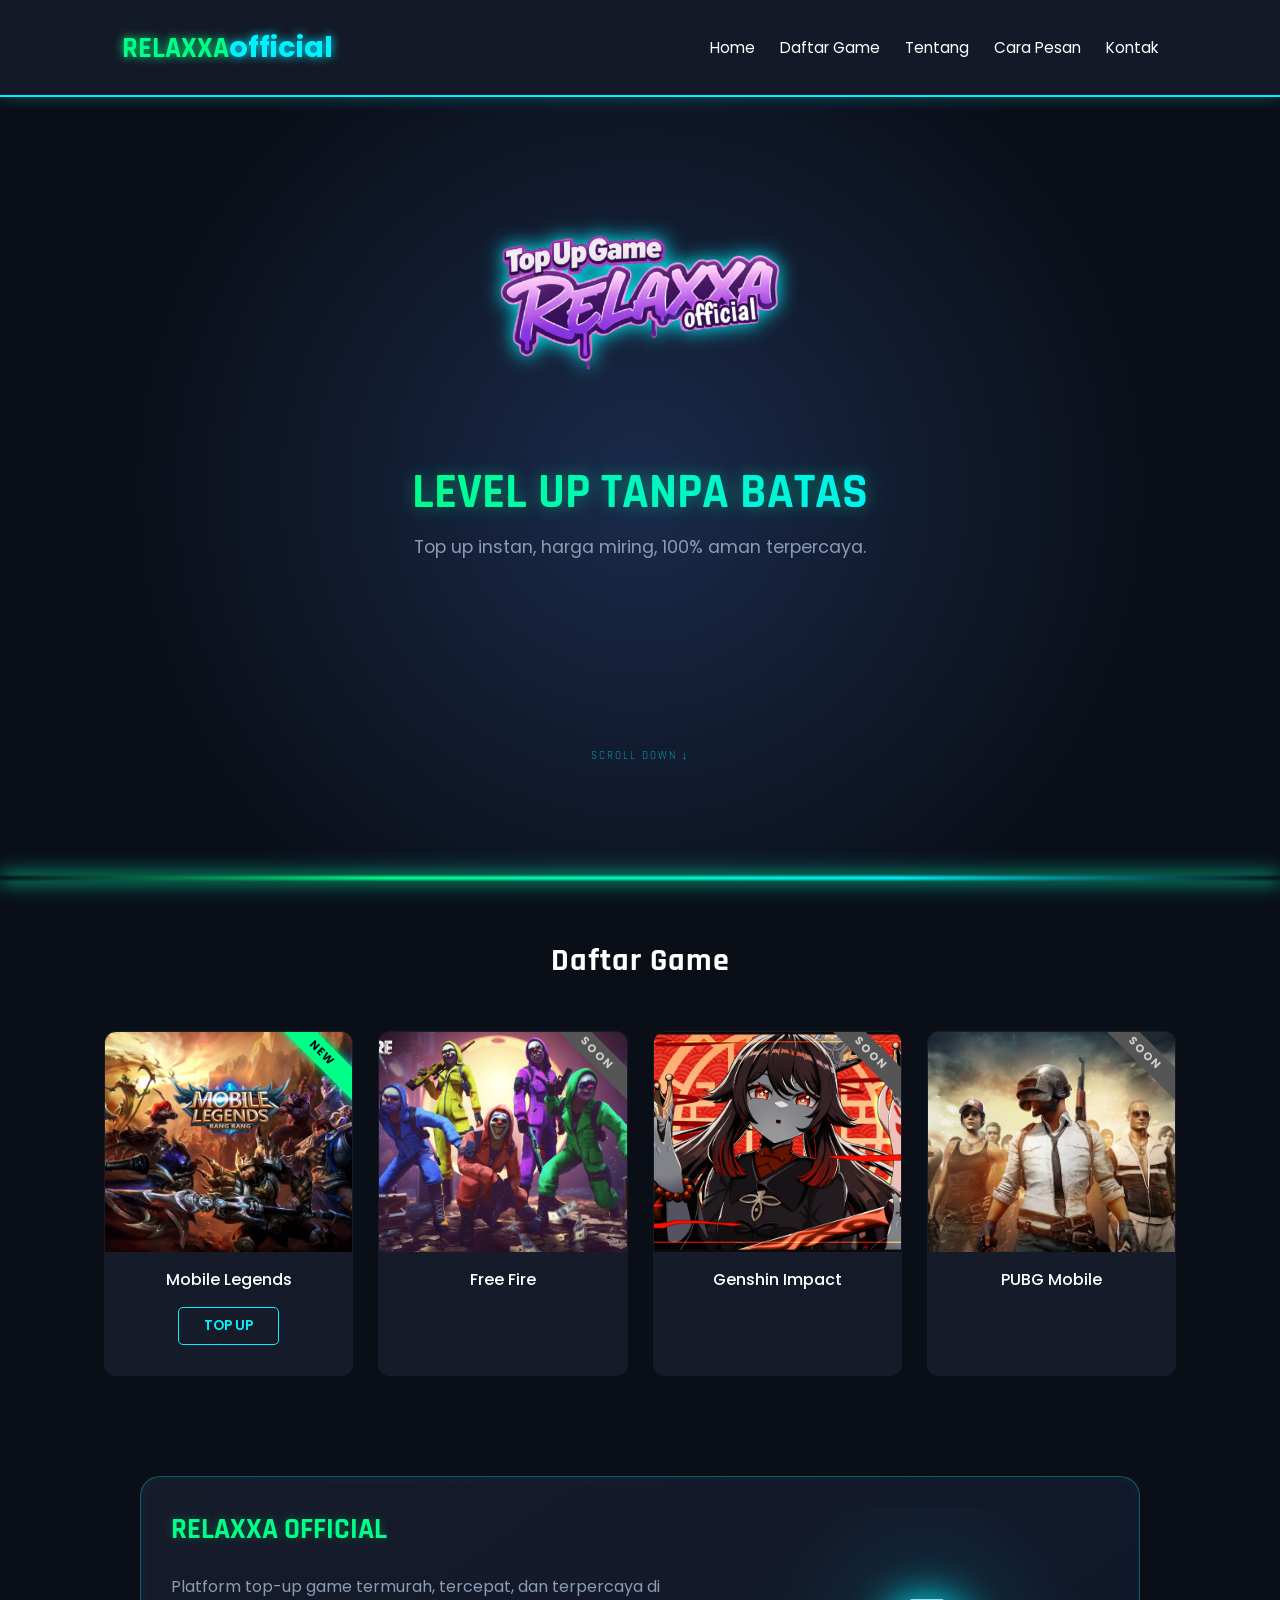
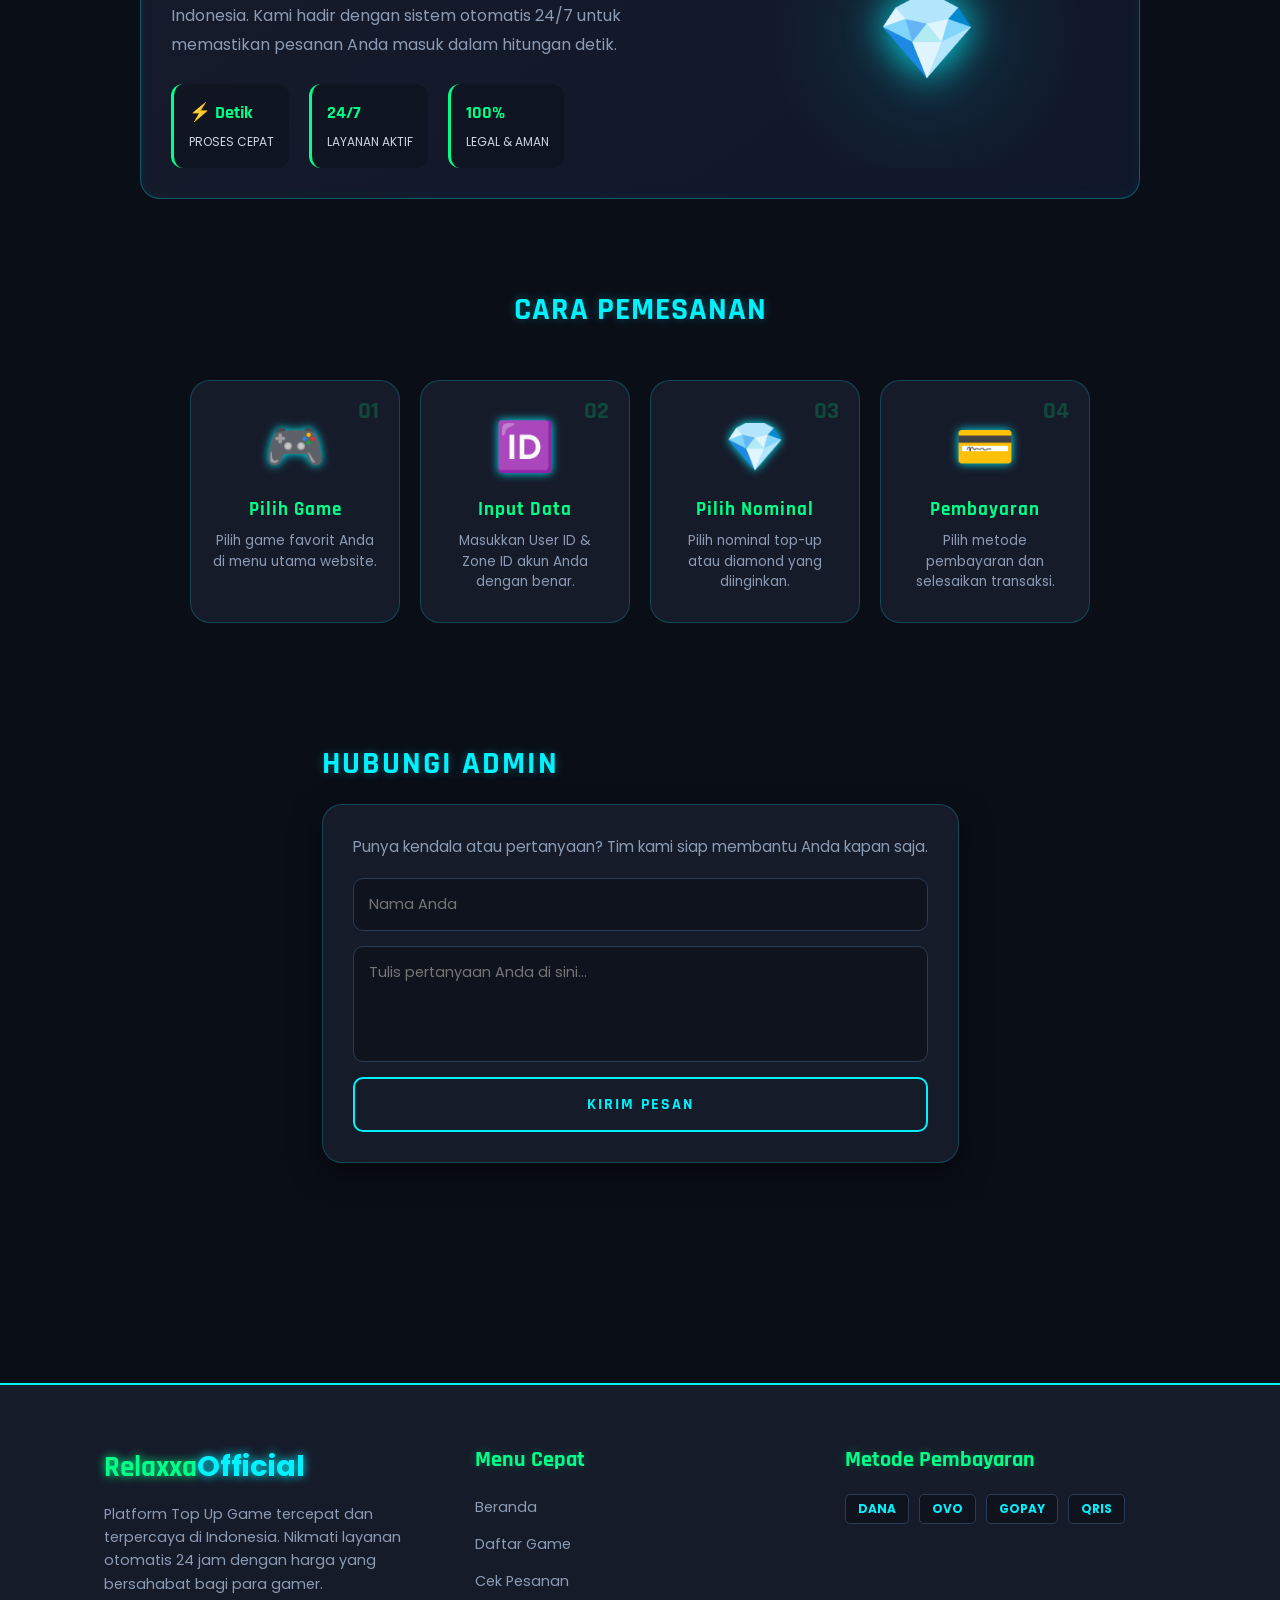
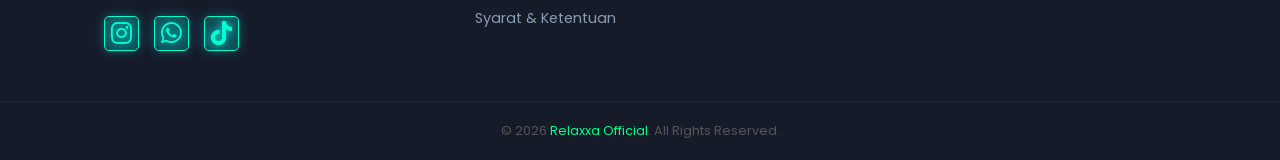
<file: index.html>
<!DOCTYPE html>
<html lang="id">
<head>
    <meta charset="UTF-8">
    <meta name="viewport" content="width=device-width, initial-scale=1.0">
    <title>RELAXXA_OFFICIAL - Top Up Store</title>
    <link rel="icon" type="image/png" href="assets/img/Logo_2-removebg-preview.png">
    <link rel="stylesheet" href="style.css">
    <link href="https://fonts.googleapis.com/css2?family=Poppins:wght@300;400;600;700&family=Rajdhani:wght@600;700&display=swap" rel="stylesheet">
    <link rel="stylesheet" href="https://cdnjs.cloudflare.com/ajax/libs/font-awesome/6.4.0/css/all.min.css">
</head>
<body>
    
    <!-- === loding screen === -->
    <div id="loader-wrapper">
    <div class="loader-content">
        <div class="loader-circle"></div>
        <div class="loader-text">RELAXXA<span>OFFICIAL</span></div>
        <p>Mohon Tunggu...</p>
    </div>
</div>
<!-- === loding screen === -->

<!-- === navbar === -->
<header>
    <nav>
        <div class="logo">RELAXXA<span>official</span></div>
        
        <div class="menu-toggle" id="mobile-menu">
            <span class="bar"></span>
            <span class="bar"></span>
            <span class="bar"></span>
        </div>

        <ul class="nav-list">
            <li><a href="#">Home</a></li>
            <li><a href="#game-list">Daftar Game</a></li>
            <li><a href="#about">Tentang</a></li>
            <li><a href="#how-to-order">Cara Pesan</a></li>
            <li><a href="#contact">Kontak</a></li>
        </ul>
    </nav>
</header>
<!-- === navbar === -->

<!-- === tampilan awal website === -->
<section class="hero">
    <div class="hero-content">
        <img src="assets/img/Logo_2-removebg-preview.png" alt="Logo" class="hero-logo">
        <h1>Level Up Tanpa Batas</h1>
        <p>Top up instan, harga miring, 100% aman terpercaya.</p>
    </div>
</section>
<!-- === tampilan awal website === -->

<!-- === daftar game === -->
<main id="game-list">
    <h2 class="section-title">Daftar Game</h2>
    <div class="game-grid">
        <div class="game-card">
            <div class="ribbon ribbon-new">NEW</div> <div class="card-img-wrapper">
                <img src="assets/img/mobile-legends-bang-bang-logo-fight-2ia0z1qrfbimzsgi.jpg" alt="MLBB">
            </div>
            <h3>Mobile Legends</h3>
            <a href="topup-ml.html" class="btn-card">Top Up</a>
        </div>
        
        <div class="game-card" onclick="openModal('Free Fire')">
            <div class="ribbon ribbon-soon">SOON</div> <div class="card-img-wrapper">
                <img src="assets/img/2070156.jpg" alt="FF">
            </div>
            <h3>Free Fire</h3>
        </div>
        <div class="game-card" onclick="openModal('Genshin Impact')">
            <div class="ribbon ribbon-soon">SOON</div> <div class="card-img-wrapper">
                <img src="assets/img/red_eyes_hu_tao_hd_genshin_impact_5-1920x1080.jpg" alt="Genshin">
            </div>
            <h3>Genshin Impact</h3>
        </div>
        <div class="game-card" onclick="openModal('PUBG Mobile')">
            <div class="ribbon ribbon-soon">SOON</div> <div class="card-img-wrapper">
                <img src="assets/img/825955.jpg" alt="PUBGM">
            </div>
            <h3>PUBG Mobile</h3>
        </div>
    </div>
</main>
<!-- === daftar game === -->

<!-- === informasi === -->
<section class="info-section">
    <div class="container">
        <!-- === tentang RELAXXA OFFICIAL === -->
        <div id="about" class="info-card neon-border-blue about-grid">
    <div class="about-text">
        <h2 class="title-neon-green">RELAXXA OFFICIAL</h2>
        <p>Platform top-up game termurah, tercepat, dan terpercaya di Indonesia. Kami hadir dengan sistem otomatis 24/7 untuk memastikan pesanan Anda masuk dalam hitungan detik.</p>
        
        <div class="about-stats">
            <div class="stat-item">
                <span class="stat-value">⚡ Detik</span>
                <span class="stat-label">Proses Cepat</span>
            </div>
            <div class="stat-item">
                <span class="stat-value">24/7</span>
                <span class="stat-label">Layanan Aktif</span>
            </div>
            <div class="stat-item">
                <span class="stat-value">100%</span>
                <span class="stat-label">Legal & Aman</span>
            </div>
        </div>
    </div>
    
    <div class="about-visual">
        <div class="floating-icon">💎</div>
    </div>
</div>
        <!-- === tentang RELAXXA OFFICIAL === -->
        
        <!-- === cara pemesanan === -->
        <section id="how-to-order" class="order-steps-section">
            <h2 class="section-title title-neon-blue">CARA PEMESANAN</h2>
            <div class="steps-container">
                <div class="step-card">
                    <div class="step-icon">🎮</div>
                    <div class="step-number">01</div>
                    <h3>Pilih Game</h3>
                    <p>Pilih game favorit Anda di menu utama website.</p>
                </div>
                
                <div class="step-card">
                    <div class="step-icon">🆔</div>
                    <div class="step-number">02</div>
                    <h3>Input Data</h3>
                    <p>Masukkan User ID & Zone ID akun Anda dengan benar.</p>
                </div>
                
                <div class="step-card">
                    <div class="step-icon">💎</div>
                    <div class="step-number">03</div>
                    <h3>Pilih Nominal</h3>
                    <p>Pilih nominal top-up atau diamond yang diinginkan.</p>
                </div>
                
                <div class="step-card">
                    <div class="step-icon">💳</div>
                    <div class="step-number">04</div>
                    <h3>Pembayaran</h3>
                    <p>Pilih metode pembayaran dan selesaikan transaksi.</p>
                </div>
            </div>
        </section>
        <!-- === cara pemesanan === -->
        
        <!-- === hubungi kami === -->
        <div class="info-wrapper">
    <h2 class="outside-title title-neon-blue">HUBUNGI ADMIN</h2>
    <div id="contact" class="contact-card-modern">
        <p class="contact-desc">Punya kendala atau pertanyaan? Tim kami siap membantu Anda kapan saja.</p>
        <form id="contactForm" class="neon-form">
            <input type="text" placeholder="Nama Anda" class="neon-input" required>
            <textarea placeholder="Tulis pertanyaan Anda di sini..." rows="4" class="neon-input" required></textarea>
            <button type="submit" class="btn-neon-submit">KIRIM PESAN</button>
        </form>
    </div>
</div>
        <!-- === hubungi kami === -->
    </div>
</section>
<!-- === informasi === -->

<!-- === footer === -->
<footer>
    <div class="footer-container">
        <div class="footer-column">
            <div class="logo">Relaxxa<span>Official</span></div>
            <p class="footer-desc">Platform Top Up Game tercepat dan terpercaya di Indonesia. Nikmati layanan otomatis 24 jam dengan harga yang bersahabat bagi para gamer.</p>
            <div class="social-icons">
                <a href="#" class="social-link" target="_blank"><i class="fab fa-instagram"></i></a>
                <a href="#" class="social-link" target="_blank"><i class="fab fa-whatsapp"></i></a>
                <a href="https://www.tiktok.com/@relaxxa.official" class="social-link" target="_blank"><i class="fab fa-tiktok"></i></a>
            </div>
        </div>
        
        <div class="footer-column">
            <h3>Menu Cepat</h3>
            <ul>
                <li><a href="#">Beranda</a></li>
                <li><a href="#game-list">Daftar Game</a></li>
                <li><a href="#">Cek Pesanan</a></li>
                <li><a href="#">Syarat & Ketentuan</a></li>
            </ul>
        </div>
        
        <div class="footer-column">
            <h3>Metode Pembayaran</h3>
            <div class="payment-methods">
                <span class="pay-badge">DANA</span>
                <span class="pay-badge">OVO</span>
                <span class="pay-badge">GOPAY</span>
                <span class="pay-badge">QRIS</span>
                <!-- <span class="pay-badge">SHOPEEPAY</span> -->
                <!-- <span class="pay-badge">BANK</span> -->
            </div>
        </div>
    </div>

    <div class="footer-bottom">
        <p>&copy; 2026 <span>Relaxxa Official</span>. All Rights Reserved.</p>
    </div>
</footer>
<!-- === footer === -->

    <script src="script.js"></script>
</body>
</html>
</file>
<file: style.css>
:root {
    --bg-dark: #0a0e17; /* Latar belakang utama gelap */
    --bg-card: #161b2a; /* Latar belakang kartu sedikit lebih terang */
    --text-light: #ffffff;
    --neon-green: #00ff88; /* Hijau Neon */
    --neon-blue: #00f2fe;  /* Biru Neon */
    --neon-blue-dim: rgba(0, 242, 254, 0.3);
    --shadow-neon: 0 0 10px rgba(0, 255, 136, 0.5), 0 0 20px rgba(0, 242, 254, 0.3);
}

* {
    margin: 0;
    padding: 0;
    box-sizing: border-box;
    font-family: 'Poppins', sans-serif;
}

body {
    background-color: var(--bg-dark);
    color: var(--text-light);
    overflow-x: hidden;
}

html {
    scroll-behavior: smooth;
}

/* Sesuaikan angka 100px dengan tinggi navbar kamu */
#about, 
#how-to-order, 
#contact,
#game-list {
    scroll-margin-top: 100px;
}

/* === Header === */
header {
    background-color: rgba(22, 27, 42, 0.95);
    padding: 1rem 5%;
    border-bottom: 2px solid var(--neon-blue);
    box-shadow: 0 0 15px var(--neon-blue-dim);
    position: sticky;
    top: 0;
    z-index: 100;
}

nav {
    display: flex;
    justify-content: space-between; /* Mendorong logo ke kiri, hamburger ke kanan */
    align-items: center; /* Menyejajarkan secara vertikal agar tidak naik-turun */
    padding: 10px 5%;
    width: 100%;
}

.logo {
    font-size: 1.8rem;
    font-weight: bold;
    font-family: 'Rajdhani', sans-serif;
    color: var(--neon-green);
    text-shadow: 0 0 10px var(--neon-green);
}

.logo span { 
    color: var(--neon-blue); 
    text-shadow: 0 0 10px var(--neon-blue);
}

nav ul { display: flex; list-style: none; }
nav ul li { margin-left: 25px; }
nav ul li a {
    color: white;
    text-decoration: none;
    font-size: 0.95rem;
    transition: 0.3s;
    -webkit-transition: 0.3s;
    -moz-transition: 0.3s;
    -ms-transition: 0.3s;
    -o-transition: 0.3s;
}

nav ul li a:hover { 
    color: var(--neon-blue); 
    text-shadow: 0 0 8px var(--neon-blue);
}

/* Style untuk garis hamburger */
.menu-toggle {
    display: none; /* Sembunyi di Desktop */
    flex-direction: column;
    cursor: pointer;
    gap: 5px;
}

.menu-toggle .bar {
    width: 25px;
    height: 3px;
    background-color: var(--neon-blue);
    border-radius: 2px;
    transition: 0.3s;
}

/* === Header === */

/* === Hero Section === */

.hero {
    text-align: center;
    min-height: 87vh; 
    display: flex;
    flex-direction: column; /* Memastikan elemen berderet ke bawah */
    
    /* UBAH BAGIAN INI */
    justify-content: flex-start; /* Mengatur konten mulai dari atas, bukan tengah */
    padding-top: 5vh;           /* Memberi jarak 15% dari tinggi layar agar posisi pas di atas */
    
    align-items: center;
    padding-left: 20px;
    padding-right: 20px;
    background: radial-gradient(circle at center, #1a2a4a 0%, var(--bg-dark) 70%);
    position: relative;
    box-sizing: border-box;
    padding-bottom: 0; /* Pastikan tidak ada padding bawah */
}

/* === Perbaikan: Menambahkan Garis Pemisah Neon di Bawah === */
.hero::after {
    content: '';
    position: absolute;
    bottom: 0; /* Menempel tepat di batas bawah Hero */
    left: 0;
    width: 100%;
    height: 4px; /* Ketebalan garis agar glow terasa */
    
    /* Gradasi Hijau Neon ke Biru Neon */
    background: linear-gradient(90deg, 
        transparent 0%, 
        var(--neon-green) 30%, 
        var(--neon-blue) 70%, 
        transparent 100%
    );
    
    /* Menambahkan efek cahaya (pendaran) yang kuat */
    box-shadow: 0 0 15px var(--neon-green), 0 0 25px var(--neon-blue);
    
    /* Opsional: Jika ingin gradasinya nampak menyebar ke arah tulisan */
    filter: blur(1px); 
    
    z-index: 10;
}

.hero::before {
    content: 'SCROLL DOWN ↓';
    position: absolute;
    bottom: 15%;
    left: 50%;
    transform: translateX(-50%);
    font-size: 0.7rem;
    font-family: 'Rajdhani', sans-serif;
    color: var(--neon-blue);
    letter-spacing: 2px;
    opacity: 0.6;
    animation: bounce 2s infinite;
}

.hero h1 {
    font-size: 3rem;
    font-family: 'Rajdhani', sans-serif;
    background: linear-gradient(to right, var(--neon-green), var(--neon-blue));
    
    /* Perbaikan sesuai gambar: Tambahkan properti standar */
    -webkit-background-clip: text;
    background-clip: text; 
    
    -webkit-text-fill-color: transparent;
    color: transparent; /* Fallback jika gradasi tidak didukung */
    
    /* Efek pendaran neon yang lebih kuat */
    text-shadow: 0 0 15px rgba(0, 255, 136, 0.3), 0 0 30px rgba(0, 242, 254, 0.2);
    margin-bottom: 10px;
    text-transform: uppercase;
}
.hero p { 
    color: #8b9bb4; 
    font-size: 1.1rem; 
}

.hero-logo {
    width: 300px; /* Atur lebar logo sesuai keinginan */
    height: auto;
    margin-bottom: 20px; /* Memberi jarak ke teks di bawahnya */
    filter: drop-shadow(0 0 10px var(--neon-blue)); /* Efek cahaya pada logo */
    animation: pulse 2s infinite ease-in-out; /* Opsional: Efek animasi berdenyut */
}

/* Animasi opsional agar logo terlihat lebih hidup */
@keyframes pulse {
    0% { transform: scale(1); opacity: 0.9; }
    50% { transform: scale(1.05); opacity: 1; }
    100% { transform: scale(1); opacity: 0.9; }
}

.hero-content {
    display: flex;
    flex-direction: column;
    align-items: center; /* Memastikan semua elemen (logo & teks) berada di tengah */
    text-align: center;
}

@keyframes bounce {
    0%, 20%, 50%, 80%, 100% { transform: translateX(-50%) translateY(0); }
    40% { transform: translateX(-50%) translateY(-10px); }
    60% { transform: translateX(-50%) translateY(-5px); }
}

/* === Hero Section === */

/* === Game Grid === */

#game-list {
    padding-top: 10px; /* Memberi jarak dari Hero Section */
    scroll-margin-top: 10px; /* Jarak aman agar judul "Daftar Game" tidak tertutup navbar */
}

.section-title {
    text-align: center;
    margin: 50px 0 30px;
    color: var(--text-light);
    font-family: 'Rajdhani', sans-serif;
    font-size: 2rem;
    letter-spacing: 1px;
}

.game-grid {
    display: grid;
    grid-template-columns: repeat(auto-fit, minmax(180px, 1fr));
    gap: 25px;
    padding: 20px 5%;
    max-width: 1200px;
    margin: 0 auto;
}

.game-card {
    background: var(--bg-card);
    border-radius: 12px;
    overflow: hidden;
    text-align: center;
    padding-bottom: 15px;
    border: 1px solid transparent;
    transition: all 0.3s ease;
    cursor: pointer;
}

.game-card:hover {
    transform: translateY(-8px);
    border-color: var(--neon-green);
    box-shadow: 0 0 20px rgba(0, 255, 136, 0.3);
    -webkit-transform: translateY(-8px);
    -moz-transform: translateY(-8px);
    -ms-transform: translateY(-8px);
    -o-transform: translateY(-8px);
}

.card-img-wrapper {
    width: 100%;
    height: 220px;
    overflow: hidden;
    position: relative;
}

.game-card img {
    width: 100%;
    height: 100%;
    object-fit: cover;
    transition: 0.5s;
}

.game-card:hover img {
    transform: scale(1.1);
}

.game-card h3 {
    margin-top: 15px;
    font-size: 1rem;
    color: var(--text-light);
    font-weight: 500;
}

.btn-card {
    display: inline-block;
    margin: 15px 0;
    padding: 8px 25px;
    background: transparent;
    border: 1px solid var(--neon-blue);
    color: var(--neon-blue);
    text-decoration: none;
    font-size: 0.85rem;
    border-radius: 5px;
    transition: 0.3s;
    font-weight: 600;
    text-transform: uppercase;
}

.btn-card:hover {
    background: var(--neon-blue);
    color: var(--bg-dark);
    box-shadow: 0 0 15px var(--neon-blue);
}

/* Container kartu harus relatif agar pita bisa diposisikan absolut */
.game-card {
    position: relative;
    overflow: hidden; /* Penting agar pita tidak keluar dari radius kartu */
}

/* Base Style untuk Pita */
.ribbon {
    position: absolute;
    top: 10px;
    right: -30px; /* Posisi miring */
    transform: rotate(45deg);
    width: 120px;
    text-align: center;
    font-size: 0.7rem;
    font-weight: bold;
    padding: 3px 0;
    z-index: 10;
    text-transform: uppercase;
    letter-spacing: 1px;
}

/* Warna Hijau Neon untuk Game Baru */
.ribbon-new {
    background-color: var(--neon-green);
    color: var(--bg-dark);
    box-shadow: 0 0 10px var(--neon-green);
}

/* Warna Abu-abu untuk Game Coming Soon */
.ribbon-soon {
    background-color: #555;
    color: #ccc;
    box-shadow: none;
}

/* Membuat kartu yang belum tersedia terlihat agak gelap */
.card-disabled {
    filter: grayscale(0.8);
    cursor: not-allowed;
    pointer-events: none; /* Mencegah klik */
}

.card-disabled .btn-card {
    border-color: #555;
    color: #555;
}

/* === Game Grid === */

/* === informasi === */

.info-section {
    padding: 80px 5%;
    background: var(--bg-dark);
}

.info-wrapper {
    max-width: 800px;
    margin: 60px auto;
    padding: 0 20px;
}

.container {
    max-width: 1000px;
    margin: 0 auto;
    display: flex;
    flex-direction: column;
    gap: 40px;
}

.info-card {
    background: var(--bg-card);
    padding: 30px;
    border-radius: 20px;
    line-height: 1.6;
    transition: 0.3s;
}

.info-card h2 {
    font-family: 'Rajdhani', sans-serif;
    margin-bottom: 20px;
    font-size: 1.8rem;
}

.steps p {
    margin-bottom: 8px;
    color: #cbd5e1;
}

.outside-title {
    font-family: 'Rajdhani', sans-serif;
    font-size: 2rem;
    margin-bottom: 20px;
    text-transform: uppercase;
    letter-spacing: 2px;
}

/* Warna Judul Neon */
.title-neon-green {
    color: var(--neon-green);
    text-shadow: 0 0 10px rgba(0, 255, 136, 0.3);
}

.title-neon-blue {
    color: var(--neon-blue);
    text-shadow: 0 0 10px rgba(0, 242, 254, 0.3);
}

/* Border Neon Khusus */
.neon-border-blue {
    border: 1px solid var(--neon-blue-dim);
    box-shadow: inset 0 0 15px rgba(0, 242, 254, 0.05);
}

.neon-border-green {
    border: 1px solid rgba(0, 255, 136, 0.2);
    box-shadow: inset 0 0 15px rgba(0, 255, 136, 0.05);
}

/* Style Textarea untuk Form */
textarea {
    width: 100%;
    padding: 12px 15px;
    background-color: rgba(0,0,0,0.3);
    border: 1px solid #2a3b55;
    border-radius: 8px;
    color: white;
    font-size: 0.9rem;
    resize: none;
}

textarea:focus {
    outline: none;
    border-color: var(--neon-green);
    box-shadow: 0 0 10px rgba(0, 255, 136, 0.2);
}

/* Container Utama */
.steps-container {
    display: grid;
    grid-template-columns: repeat(auto-fit, minmax(200px, 1fr));
    gap: 20px;
    padding: 20px 5%;
    max-width: 1200px;
    margin: 0 auto;
}

/* Kartu Step */
.step-card {
    background: var(--bg-card);
    padding: 30px 20px;
    border-radius: 20px;
    text-align: center;
    position: relative;
    border: 1px solid rgba(0, 242, 254, 0.2);
    transition: transform 0.3s, box-shadow 0.3s;
}

.step-card:hover {
    transform: translateY(-10px);
    border-color: var(--neon-blue);
    box-shadow: 0 0 20px var(--neon-blue-dim);
}

/* Ikon Step */
.step-icon {
    font-size: 3rem;
    margin-bottom: 15px;
    filter: drop-shadow(0 0 5px var(--neon-blue));
}

/* Nomor Urutan (Pojok Kanan Atas) */
.step-number {
    position: absolute;
    top: 15px;
    right: 20px;
    font-size: 1.5rem;
    font-weight: bold;
    font-family: 'Rajdhani', sans-serif;
    color: rgba(0, 255, 136, 0.2); /* Warna hijau transparan */
}

.step-card h3 {
    font-family: 'Rajdhani', sans-serif;
    color: var(--neon-green);
    margin-bottom: 10px;
    letter-spacing: 1px;
}

.step-card p {
    font-size: 0.85rem;
    color: #8b9bb4;
    line-height: 1.5;
}

/* Container Utama About */
.about-grid {
    display: grid;
    grid-template-columns: 1.5fr 1fr; /* Teks di kiri, visual di kanan */
    gap: 30px;
    align-items: center;
    background: linear-gradient(145deg, var(--bg-card), #0f172a) !important;
    overflow: hidden;
}

.about-text p {
    color: #8b9bb4;
    margin-bottom: 25px;
    line-height: 1.8;
}

/* Bagian Statistik */
.about-stats {
    display: flex;
    gap: 20px;
}

.stat-item {
    background: rgba(0, 0, 0, 0.2);
    padding: 15px;
    border-radius: 12px;
    border-left: 3px solid var(--neon-green);
    min-width: 100px;
    transition: 0.3s;
}

.stat-item:hover {
    background: rgba(0, 255, 136, 0.05);
    transform: translateY(-5px);
}

.stat-value {
    display: block;
    color: var(--neon-green);
    font-weight: bold;
    font-size: 1.1rem;
    font-family: 'Rajdhani', sans-serif;
}

.stat-label {
    font-size: 0.75rem;
    color: #cbd5e1;
    text-transform: uppercase;
}

/* Bagian Visual di Kanan */
.about-visual {
    display: flex;
    justify-content: center;
    align-items: center;
    height: 100%;
    background: radial-gradient(circle, rgba(0, 242, 254, 0.1) 0%, transparent 70%);
}

.floating-icon {
    font-size: 5rem;
    filter: drop-shadow(0 0 20px var(--neon-blue));
    animation: floating 3s infinite ease-in-out;
}

@keyframes floating {
    0%, 100% { transform: translateY(0); }
    50% { transform: translateY(-15px); }
}

.contact-card-modern {
    background: var(--bg-card);
    border: 1px solid rgba(0, 242, 254, 0.2);
    border-radius: 20px;
    padding: 30px;
    box-shadow: 0 10px 30px rgba(0, 0, 0, 0.5);
}

.contact-desc {
    color: #8b9bb4;
    margin-bottom: 20px;
    font-size: 0.95rem;
}

.neon-input {
    width: 100%;
    padding: 15px;
    margin-bottom: 15px;
    background: rgba(0, 0, 0, 0.3);
    border: 1px solid #2a3b55;
    border-radius: 10px;
    color: white;
    font-size: 0.9rem;
    display: block;
    box-sizing: border-box; /* Agar padding tidak merusak lebar */
}

.neon-input:focus {
    outline: none;
    border-color: var(--neon-blue);
    box-shadow: 0 0 10px rgba(0, 242, 254, 0.2);
}

.btn-neon-submit {
    width: 100%;
    padding: 15px;
    background: transparent;
    border: 2px solid var(--neon-blue);
    color: var(--neon-blue);
    font-weight: bold;
    font-family: 'Rajdhani', sans-serif;
    font-size: 1rem;
    border-radius: 10px;
    cursor: pointer;
    transition: 0.3s;
    text-transform: uppercase;
    letter-spacing: 2px;
}

.btn-neon-submit:hover {
    background: var(--neon-blue);
    color: var(--bg-dark);
    box-shadow: 0 0 20px var(--neon-blue);
}

/* Responsive untuk HP */
@media (max-width: 768px) {
    .about-grid {
        grid-template-columns: 1fr;
        text-align: center;
        padding: 30px 20px;
    }
    .about-stats {
        justify-content: center;
        flex-wrap: wrap;
    }
    .about-visual {
        display: none; /* Hilangkan visual di HP agar lebih ringkas */
    }
    .steps-container {
        grid-template-columns: 1fr; /* Jadi satu baris ke bawah di HP */
    }
    .outside-title {
        font-size: 1.8rem;
        text-align: center; /* Judul jadi di tengah saat di HP */
    }
}
/* === informasi === */

/* === Modal Neon === */
.modal {
    display: none;
    position: fixed;
    top: 0; left: 0; width: 100%; height: 100%;
    background-color: rgba(0,0,0,0.85);
    z-index: 1000;
    backdrop-filter: blur(5px);
}

.modal-content {
    background: var(--bg-card);
    width: 90%;
    max-width: 420px;
    margin: 80px auto;
    padding: 30px;
    border-radius: 15px;
    position: relative;
    border: 2px solid var(--neon-blue);
    box-shadow: 0 0 25px var(--neon-blue-dim);
    animation: modalSlideIn 0.4s ease;
}

@keyframes modalSlideIn {
    from { transform: translateY(-50px); opacity: 0; }
    to { transform: translateY(0); opacity: 1; }
}

.close {
    position: absolute;
    right: 20px; top: 10px;
    font-size: 28px;
    cursor: pointer;
    color: #8b9bb4;
    transition: 0.3s;
}

.close:hover { color: var(--neon-green); }

.modal h2 {
    color: var(--neon-green);
    text-shadow: 0 0 10px var(--neon-green);
    margin-bottom: 25px;
    font-family: 'Rajdhani', sans-serif;
    text-align: center;
}

.input-group { margin-bottom: 15px; }

label {
    display: block;
    color: #8b9bb4;
    font-size: 0.85rem;
    margin-bottom: 5px;
    margin-left: 5px;
}

input, select {
    width: 100%;
    padding: 12px 15px;
    background-color: rgba(0,0,0,0.3);
    border: 1px solid #2a3b55;
    border-radius: 8px;
    color: white;
    font-size: 0.9rem;
    transition: 0.3s;
}

input:focus, select:focus {
    outline: none;
    border-color: var(--neon-blue);
    box-shadow: 0 0 10px var(--neon-blue-dim);
}

select option { background-color: var(--bg-card); color: white; }

.btn-buy {
    width: 100%;
    padding: 14px;
    margin-top: 10px;
    background: transparent;
    border: 2px solid var(--neon-green);
    color: var(--neon-green);
    font-weight: bold;
    font-size: 1rem;
    border-radius: 8px;
}
/* === Modal Neon === */

/* === social ikon === */

.social-icons {
    display: flex;
    gap: 12px;
    margin-top: 15px;
}

.social-link {
    width: 35px;
    height: 35px;
    display: flex;
    align-items: center;
    justify-content: center;
    background: rgba(0, 255, 204, 0.1); /* Background transparan tipis */
    color: #00ffcc; /* Warna cyan neon */
    border: 1px solid #00ffcc;
    border-radius: 5px;
    text-decoration: none;
    transition: 0.3s;
}

.social-link:hover {
    background: #00ffcc;
    color: #1a1a1a;
    box-shadow: 0 0 10px #00ffcc; /* Efek nyala */
    transform: translateY(-3px);
}

/* === social ikon === */

/* === Style Loading Screen === */

#loader-wrapper {
    position: fixed;
    top: 0;
    left: 0;
    width: 100%;
    height: 100%;
    background-color: #0a0e17; /* Sama dengan --bg-dark */
    display: flex;
    justify-content: center;
    align-items: center;
    z-index: 9999; /* Pastikan paling atas */
    transition: opacity 0.5s ease, visibility 0.5s;
}

.loader-content {
    text-align: center;
}

.loader-circle {
    width: 60px;
    height: 60px;
    border: 4px solid rgba(0, 242, 254, 0.1);
    border-top: 4px solid var(--neon-blue);
    border-radius: 50%;
    margin: 0 auto 20px;
    animation: spin 1s linear infinite;
    box-shadow: 0 0 15px var(--neon-blue-dim);
}

.loader-text {
    font-family: 'Rajdhani', sans-serif;
    font-size: 1.5rem;
    font-weight: bold;
    color: var(--neon-green);
    text-shadow: 0 0 10px var(--neon-green);
    letter-spacing: 2px;
}

.loader-text span {
    color: var(--neon-blue);
    text-shadow: 0 0 10px var(--neon-blue);
}

.loader-content p {
    color: #8b9bb4;
    font-size: 0.8rem;
    margin-top: 10px;
    letter-spacing: 1px;
}

/* Animasi Putar */
@keyframes spin {
    0% { transform: rotate(0deg); }
    100% { transform: rotate(360deg); }
}

/* Class untuk menghilangkan loader */
.loader-hidden {
    opacity: 0;
    visibility: hidden;
}

/* === Style Loading Screen === */

/* === footer === */
footer {
    background: var(--bg-card);
    padding: 60px 0 20px;
    border-top: 2px solid var(--neon-blue);
    margin-top: 80px;
}

.footer-container {
    display: grid;
    grid-template-columns: repeat(auto-fit, minmax(250px, 1fr));
    gap: 40px;
    max-width: 1200px;
    margin: 0 auto;
    padding: 0 5%;
}

.footer-column h3 {
    color: var(--neon-green);
    font-family: 'Rajdhani', sans-serif;
    margin-bottom: 20px;
    font-size: 1.4rem;
    text-shadow: 0 0 10px rgba(0, 255, 136, 0.3);
}

.footer-desc {
    font-size: 0.9rem;
    color: #8b9bb4;
    line-height: 1.6;
    margin-top: 15px;
}

/* Link Style */
.footer-column ul {
    list-style: none;
}

.footer-column ul li {
    margin-bottom: 12px;
}

.footer-column ul li a {
    text-decoration: none;
    color: #8b9bb4;
    font-size: 0.9rem;
    transition: 0.3s;
}

.footer-column ul li a:hover {
    color: var(--neon-blue);
    padding-left: 8px; /* Efek geser dikit pas di hover */
}

/* Payment Badges */
.payment-methods {
    display: flex;
    flex-wrap: wrap;
    gap: 10px;
}

.pay-badge {
    background: rgba(0, 0, 0, 0.3);
    border: 1px solid #2a3b55;
    padding: 5px 12px;
    border-radius: 5px;
    font-size: 0.75rem;
    color: var(--neon-blue);
    font-weight: bold;
}

/* Social Icons */
.social-icons {
    margin-top: 20px;
    display: flex;
    gap: 15px;
}

.social-icons a {
    font-size: 1.5rem;
    text-decoration: none;
    filter: drop-shadow(0 0 5px var(--neon-blue));
    transition: 0.3s;
}

.social-icons a:hover {
    transform: scale(1.2);
}

/* Bottom Bar */
.footer-bottom {
    text-align: center;
    margin-top: 50px;
    padding-top: 20px;
    border-top: 1px solid rgba(139, 155, 180, 0.1);
}

.footer-bottom p {
    font-size: 0.8rem;
    color: #555;
}

.footer-bottom span {
    color: var(--neon-green);
}

/* === footer === */

/* === Responsive === */

@media (max-width: 480px) {
    .card-img-wrapper {
        height: 160px; /* Lebih pendek untuk HP agar user tidak capek scroll */
    }
    .game-card h3 {
        font-size: 0.9rem; /* Perkecil teks sedikit */
    }
}

@media (max-width: 768px) {
    .menu-toggle {
        display: flex; 
        order: 2;
        z-index: 101; /* Pastikan di atas elemen lain */
    }
    .logo {
        order: 1;
        font-size: 1.4rem;
        margin: 0; /* Pastikan tidak ada margin yang mendorong ke bawah */
    }
    /* Perkecil ukuran teks hero agar tidak memenuhi layar */
    .hero h1 {
        font-size: 2rem; 
    }
    /* Membuat menu navigasi menjadi vertikal jika layar sempit */
    nav {
        flex-direction: row !important; /* Paksa tetap ke samping */
        justify-content: space-between; /* Logo kiri, Hamburger kanan */
        align-items: center;
        padding: 10px 5%;
        position: relative; /* Penting agar menu dropdown tidak berantakan */
    }
    nav ul {
        flex-wrap: wrap;
        justify-content: center;
        padding: 0;
    }
    nav ul li {
        margin: 5px 10px; /* Beri jarak antar menu agar mudah ditekan jari */
    }
    .nav-list {
        display: none;
        flex-direction: column;
        position: absolute;
        top: 100%; /* Otomatis di bawah header */
        left: 0;
        width: 100%;
        background-color: rgba(10, 14, 23, 0.98); /* Samakan dengan bg-dark */
        border-bottom: 2px solid var(--neon-blue);
        padding: 20px 0;
        z-index: 999;
    }
    .nav-list.active {
        display: flex;
    }
    /* Pastikan gambar hero logo tidak terlalu besar di HP */
    .hero-logo {
        width: 200px;
    }
    /* Beri sedikit ruang lebih di sisi kiri/kanan pada grid game */
    .game-grid {
        grid-template-columns: repeat(auto-fit, minmax(140px, 1fr)); /* Ukuran kartu lebih kecil agar bisa 2 kolom di HP */
        gap: 15px;
        padding: 20px 3%;
    }
    .footer-container {
        grid-template-columns: 1fr;
        text-align: center;
    }
    .payment-methods {
        justify-content: center;
    }
    .social-icons {
        justify-content: center;
    }
    .menu-toggle {
        display: flex; /* Muncul di HP */
    }
    
    .nav-list {
        display: none; /* Sembunyi sebelum diklik */
        flex-direction: column;
        position: absolute;
        top: 70px;
        left: 0;
        width: 100%;
        background-color: rgba(22, 27, 42, 0.98);
        border-bottom: 2px solid var(--neon-blue);
        padding: 20px 0;
        text-align: center;
    }
    
    .nav-list.active {
        display: flex; /* Muncul saat tombol diklik */
    }

        .about-grid {
        grid-template-columns: 1fr;
        text-align: center;
        padding: 30px 20px;
    }

    .about-stats {
        justify-content: center;
        flex-wrap: wrap;
    }

    .about-visual {
        display: none; /* Hilangkan visual di HP agar lebih ringkas */
    }

    .steps-container {
        grid-template-columns: 1fr; /* Jadi satu baris ke bawah di HP */
    }

    .outside-title {
        font-size: 1.8rem;
        text-align: center; /* Judul jadi di tengah saat di HP */
    }
}
/* === Responsive === */
</file>
